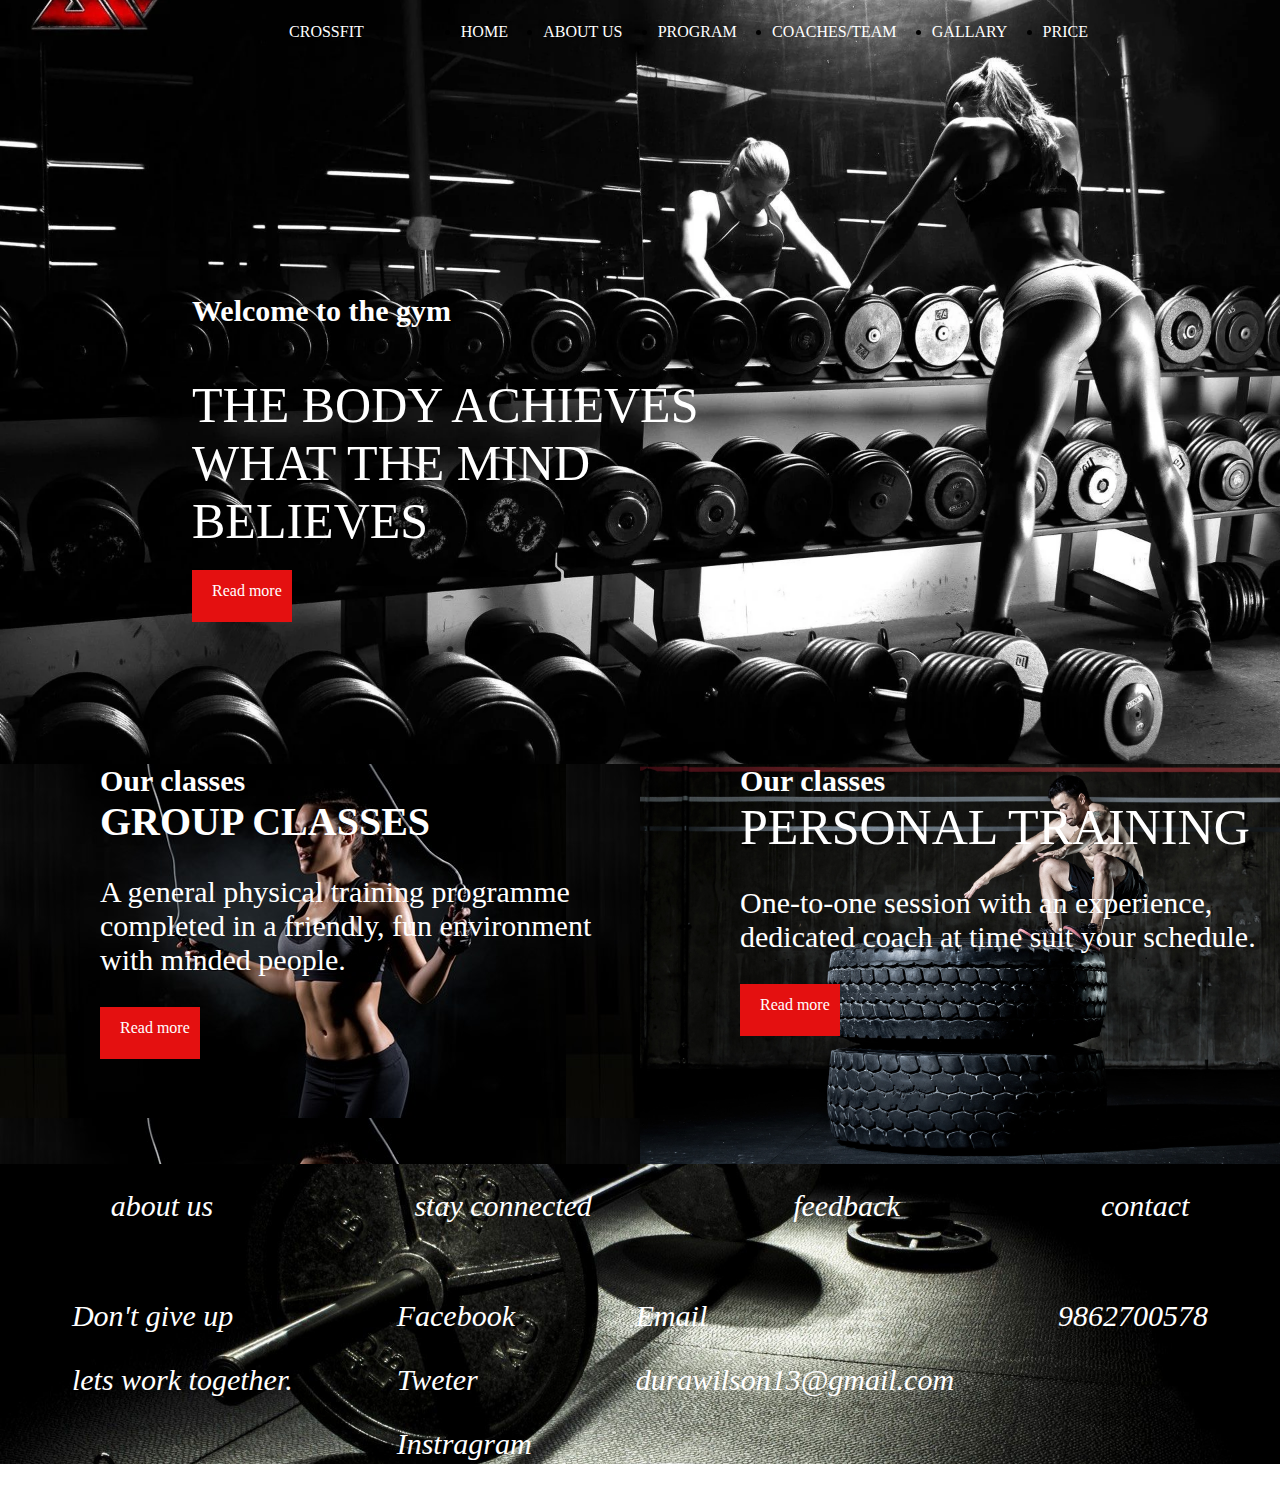
<file: index.html>
<!DOCTYPE html>
<html lang="en">
<head>
    <meta charset="UTF-8">
    <meta http-equiv="X-UA-Compatible" content="IE=edge">
    <meta name="viewport" content="width=device-width, initial-scale=1.0">
    <title>Document</title>
</head>
<link rel="stylesheet" href="style.css">
<body>
    <div class="first-img">
        

    <div class="container">
    <div class="box1">
        <div class="a">CROSSFIT</div>
        <div class="b">
            <div class="header">
                <ul>
                <li class="a1"><a href="">HOME</a> </li>
                <li class="a2"><a href="">ABOUT US</a> </li>
                <li class="a3"><a href="">PROGRAM</a> </li>
                <li class="a4"><a href="">COACHES/TEAM</a> </li>
                <li class="a5"><a href="">GALLARY</a> </li>
                <li class="a6"><a href="">PRICE</a> </li>
                </ul>
            </div>
        </div>
    </div>
</div>
    <div class="container">
    <div class="box2">
        
            <h3>Welcome to the gym</h3><br>
            <p>
            THE BODY ACHIEVES<BR>
                WHAT THE MIND<br>
                BELIEVES

        </p>
        <di class="boxx2">Read more</di>
    </div>
</div>
</div>


    <div class="box3">
        <div class="c">
            
                <h4>Our classes</h4>
                <h5>GROUP   CLASSES</h5>
                <p class="text1">
                    A general physical training programme<br>
                    completed in a friendly, fun environment<br>
                    with minded people.
            </p>
            <di class="boxx3">Read more</di>
        </div>
        <div class="d">
            <h6>Our classes</h6>
            <h7>PERSONAL TRAINING</h7>
            <p class="text2">
                One-to-one session with an experience,<br>
                dedicated coach at time suit your schedule.
               
        </p>
        <di class="boxx3">Read more</di>
        </div>
    </div>
        <div class="footer">
            <div class="f1">
                
            <div class="header1">
                <ul>
                    <li class="a7"><a href="">about us</a> </li>
                    <li class="a8"><a href="">stay connected</a> </li>
                    <li class="a9"><a href="">feedback</a> </li>
                    <li class="a10"><a href="">contact</a> </li>
                    </ul>
            </div>
                </div>

                <div class="header2">
                    <ul>
                        <li class="a11"><a href="">Don't give up<br>lets work together.</a> </li>
                        <li class="a12"><a href="">Facebook<br>Tweter<br>Instragram</a> </li>
                        <li class="a13"><a href="">Email<br>durawilson13@gmail.com</a> </li>
                        <li class="a14"><a href="">9862700578</a> </li>
                        </ul>
                </div>
            </div>
    </div>
</body>
</html>
</file>
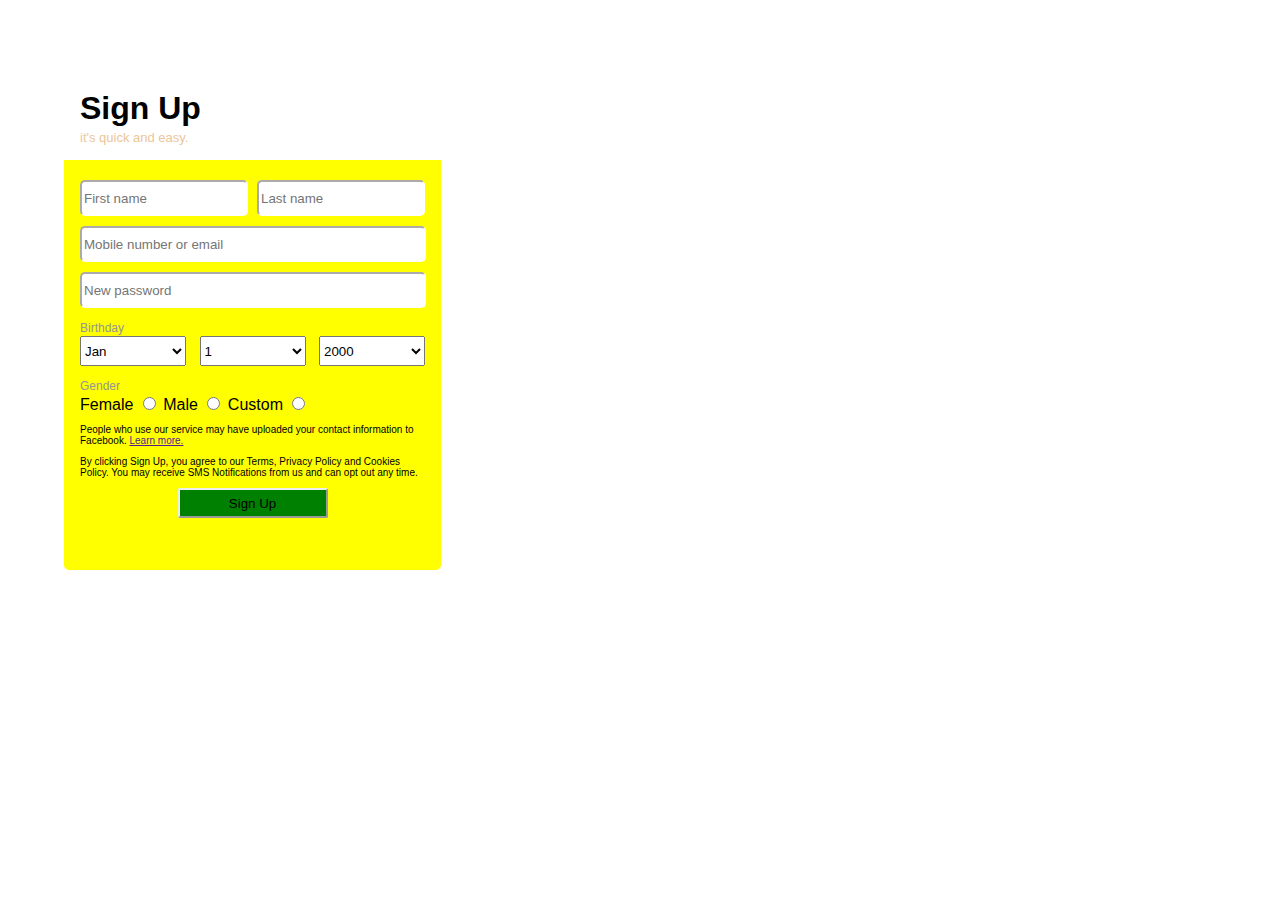
<file: home.html>
<!DOCTYPE html>
<html lang="en">
<head>
    <meta charset="UTF-8">
    <meta http-equiv="X-UA-Compatible" content="IE=edge">
    <meta name="viewport" content="width=device-width, initial-scale=1.0">
    <title>Document</title>
    <link rel="stylesheet" href="home.css">
</head>
<body>
    <div class="con10ner">
        <div class="top">
            <div class="s">Sign Up</div>
            <div class="scon">it's quick and easy.</div>
            <!-- <div class="l"></div> -->
        </div>
        
        <div class="signup">
            <form action="#">
                <div class="form-group">
                    <input type="text" placeholder="First name">
                    <input type="text" placeholder="Last name">

                </div>
                <div class="form-group2">
                    <input type="text" placeholder="Mobile number or email">
                </div>
                <div class="form-group3">
                    <input type="password" placeholder="New password">

                </div>
                <div class="form-group4">
                <label for="bd">Birthday</label>
                </div>
                <div class="form-group5">
                <select name="bd" id="bd">
                    <option value="">Jan</option>
                    <option value="">Feb</option>
                    <option value="">Mar</option>
                    <option value="">Apr</option>
                    <option value="">May</option>
                    <option value="">Jun</option>
                    <option value="">Jul</option>
                    <option value="">Aug</option>
                    <option value="">Sep</option>
                    <option value="">Oct</option>
                    <option value="">Nov</option>
                    <option value="">Dec</option>
                </select>
                <select name="bd" id="bd">
                    <option value="">1</option>
                    <option value="">2</option>
                    <option value="">3</option>
                    <option value="">4</option>
                    <option value="">5</option>
                    <option value="">6</option>
                    <option value="">7</option>
                    <option value="">8</option>
                    <option value="">9</option>
                    <option value="">10</option>
                    <option value="">11</option>
                    <option value="">12</option>
                    <option value="">13</option>
                    <option value="">14</option>
                    <option value="">15</option>
                    <option value="">16</option>
                    <option value="">17</option>
                    <option value="">18</option>
                    <option value="">19</option>
                    <option value="">20</option>
                    <option value="">21</option>
                    <option value="">22</option>
                    <option value="">23</option>
                    <option value="">24</option>
                    <option value="">25</option>
                    <option value="">26</option>
                    <option value="">27</option>
                    <option value="">28</option>
                    <option value="">29</option>
                    <option value="">30</option>
                    <option value="">31</option>
                </select>
                <select name="" id="">
                    <option value="">2000</option>
                    <option value="">2001</option>
                    <option value="">2002</option>
                    <option value="">2003</option>
                    <option value="">2004</option>
                    <option value="">2005</option>
                    <option value="">2006</option>
                    <option value="">2007</option>
                    <option value="">2008</option>
                    <option value="">2009</option>
                    <option value="">2010</option>
                    <option value="">2011</option>
                    <option value="">2012</option>
                    <option value="">2013</option>
                    <option value="">2014</option>
                    <option value="">2015</option>
                    <option value="">2016</option>
                    <option value="">2017</option>
                    <option value="">2018</option>
                    <option value="">2019</option>
                    <option value="">2020</option>
                    <option value="">2021</option>
                    <option value="">2022</option>
                    <option value="">2023</option>
                </select>
                </div>
                <div class="form-group6">
                    <label for="gender">Gender</label>
                </div>
                <div class="form-group7">
                    <label for="female">Female
                        <input type="radio" id="female" name="gender">
                    </label>
                    <label for="male">Male
                        <input type="radio" id="male" name="gender">
                    </label>
                    <label for="custom">Custom
                        <input type="radio" id="custom" name="gender">
                    </label>
                    
                </div>
                <div class="pg">
                    <p>People who use 
                        our service may have uploaded your contact information to Facebook. 
                        <a href=""> Learn more.</a>
                    </p>
                </div>
                <p>By clicking Sign Up, you agree to our Terms, Privacy Policy and Cookies Policy. You may receive SMS Notifications from us and can opt out any time.</p>
                <div class="sub">
                    <button>Sign Up</button>
                </div>
            </form>
        </div>
    </div>
</body>
</html>
</file>
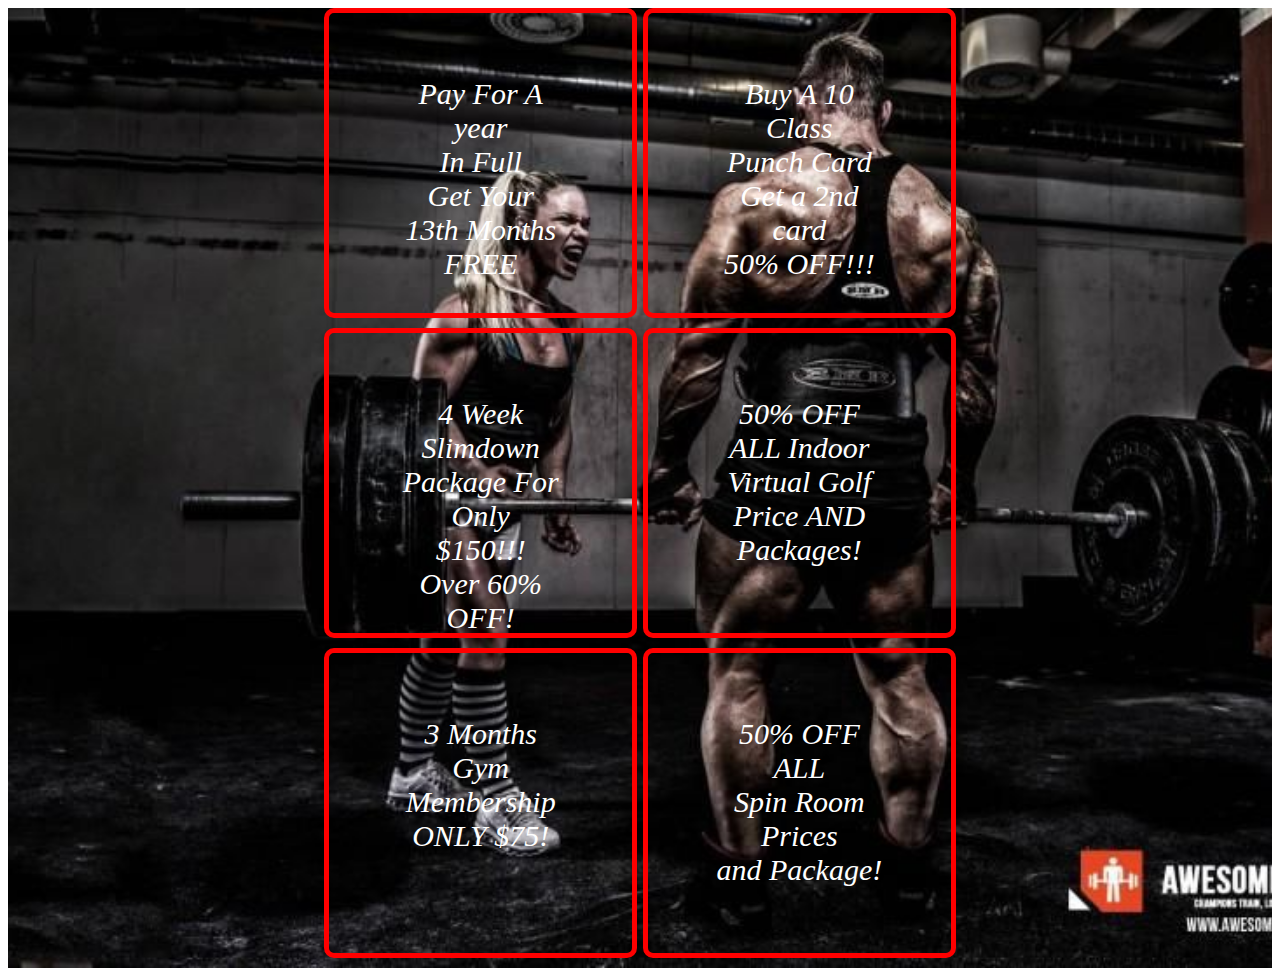
<file: price.html>
<!DOCTYPE html>
<html lang="en">
<head>
    <meta charset="UTF-8">
    <meta http-equiv="X-UA-Compatible" content="IE=edge">
    <meta name="viewport" content="width=device-width, initial-scale=1.0">
    <title>Document</title>
</head>
<link rel="stylesheet" href="price.css">
<body>
    <div class="hello">
    <div class="container">
        <div class="box1">
            <div class="a">
                <p>Pay For A year<br>
                In Full<br>
            Get Your<br>
        13th Months<br>
    FREE</p>

            </div>
            <div class="b">
                <p>Buy A 10 Class<br>
                Punch Card<br>
            Get a 2nd card<br>
        50% OFF!!!</p>

            </div>
        </div>
        <div class="box2">
        <div class="c">
            <p>4 Week <br>
            Slimdown<br>
        Package For Only<br>
    $150!!!<br>
Over 60% OFF!</p>

        </div>
        <div class="d">
            <p>
                50% OFF <br>
                ALL Indoor<br>
                Virtual Golf <br>
                Price AND <br>
                Packages! 
            </p>

        </div>
        </div>
        <div class="box3">
            <div class="e">
                <p>
                    3 Months Gym <br>
                    Membership<br>

                    ONLY $75!<BR>
                </p>

            </div>
            <div class="f">
                <p>
                    50% OFF ALL <br>
                    Spin Room Prices<br>
                     and Package!
                </p>
            </div>
        </div>


    </div>
    </div>
</body>
</html>
</file>
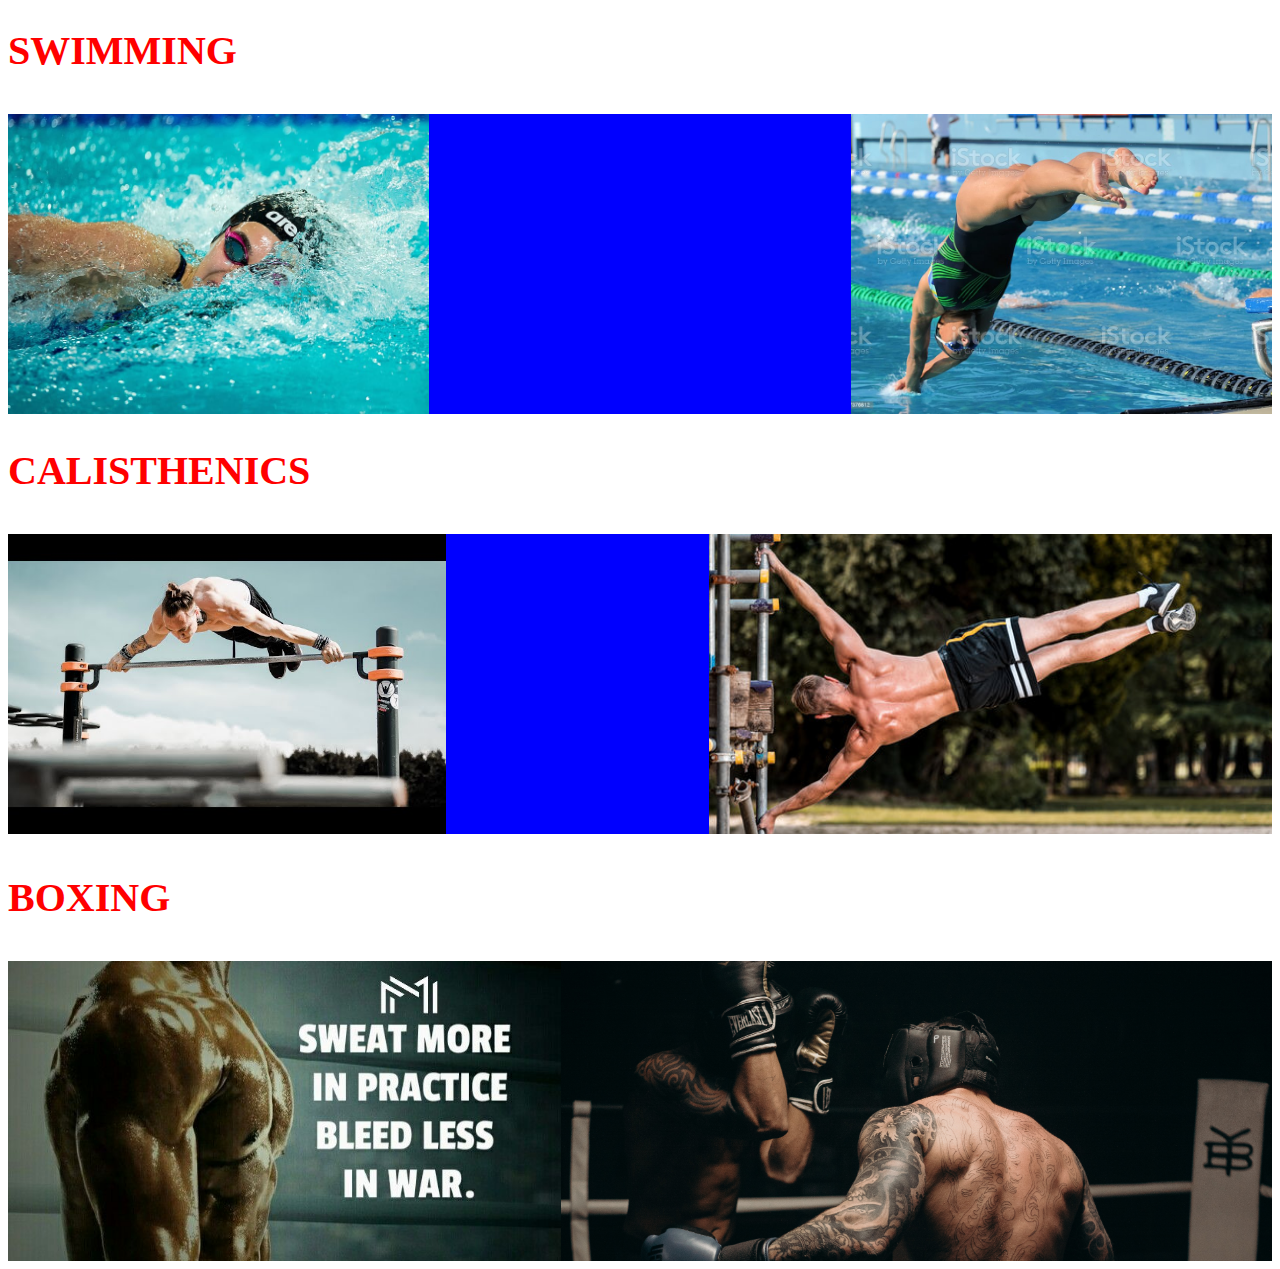
<file: program.html>
<!DOCTYPE html>
<html lang="en">
<head>
    <meta charset="UTF-8">
    <meta http-equiv="X-UA-Compatible" content="IE=edge">
    <meta name="viewport" content="width=device-width, initial-scale=1.0">
    <title>Document</title>
</head>
<link rel="stylesheet" href="program.css"
<body>
<h1>SWIMMING</h1>
    <div class="box1">
        <div class="a"></div>
        <div class="a1"></div>
        <div class="b"></div>
         




    </div>

<h2>CALISTHENICS</h2>
    <div class="box2">
     
        <div class="c"></div>
        <div class="b1"></div>
        <div class="d"></div>




    
    </div>
    <h3>BOXING</h3>

    <div class="box3">

        <div class="e"></div>
        <div class="f"></div>





    </div>
</body>
</html>
</file>
<file: style.css>
body{
    margin:0;
    padding:0;
    /* background:red; */
}
.first-img{
    background-image: url(img/finest.webp);
    background-repeat: no-repeat;
    background-position: center;
    background-size: cover;
}
.container{
    width:70%;
    margin:auto;
}
.box1{
   
    height: 64px;
    width: 100%;
    display: flex;
}
.a{

    height: 64px;
    width: 30%;
    text-align: center;
    line-height: 64px;
    color: white;

}
.header :hover{
    

}
.header ul {
n
    list-style: none;
    margin: 0px;
    display: flex;
    padding: 0px;
    justify-content: space-between;
    line-height:64px;
   text-align: center;

    
    
}
.header ul li{
    /* line-height: 64px; */


}
.header ul li a{
    text-decoration: none;
    color: white;

}
.b{
   
    height: 64px;
    width: 70%;
    
}
.box2{
   
    height: 500px;
    color: white;
    padding-top: 200px;
    

}
.boxx2{
    background-color: rgb(228, 16, 16);
    width: 80px;
    height: 40px;
    display: flex;
    margin-top: 20px;
    padding-top: 12px;
    padding-left: 20px;
}

.boxx3{
    background-color: rgb(228, 16, 16);
    width: 80px;
    height: 40px;
    display: flex;
    margin-top: 20px;
    padding-top: 12px;
    padding-left: 20px;
    margin-left: 100px;
    color: white;
}


.box2 h3{
    font-size: 30px;
    color: white;
}

.c h4{
    
    font-size: 30px;
    padding-left: 100px;
    color: white;
    
margin: 0;
   
   
    
}
.c h5{
   
    font-size: 40px;
    padding-left: 100px;
   margin: 0;
   color: white;
   
}
.text1{
    font-size: 30px;
    padding-left: 100px;
    color: white;
    
}
.box2 p{
    margin: 0;
    font-size: 50px;
    color: white;
    
}
.d h6{
    font-size: 30px;
    padding-left: 100px;
    margin: 0;
    color: white;
}
.d h7{
    font-size: 50px;
    padding-left: 100px;
    margin: 0;
    color: white;
}
.text2{
    font-size: 30px;
    padding-left: 100px;
    color: white;
}
.box3{
    
    height: 400px;
    width: 100%;
    display: flex;
   
}
.c{
   background-image: url(img/fitness.jpg);
    width: 50%;
    height: 400px;

}
.d{
  background-image: url(img/men.jpg);
    width: 50%;
    height: 400px;
    background-repeat: no-repeat;
    background-position: center;
    background-size: cover;
}
.footer{
    width: 100%;
    height: 300px;
    background-color: red;
    background-image: url(img/footer.jpg);
    background-repeat: no-repeat;
    background-position: center;
    background-size: cover;
    

}
.header1 ul {
    color: white;
    height: 80px;
    
    width: 100%;
    font-size: 30px;
    font-style: italic;
    list-style: none;
    margin: 0px;
    display: flex;
    padding: 10px;
    justify-content: space-around;
    line-height:64px;
    text-decoration: none;
}

.header1 ul li a{
    text-decoration: none;
    color: white;
}
.header2 ul {
    color: white;
    font-size: 30px;
    font-style: italic;
    list-style: none;
    margin: 0px;
    display: flex;
    padding: 20px;
    justify-content: space-around;
    line-height:64px;
    text-decoration: none;
    
}
.header2 ul li a{
    text-decoration: none;
    color: white;
}
</file>
<file: home.css>
body{
    margin:0;
    padding:0;
}
.con10ner{
    width:90%;
    margin:auto;
}
.top{
    margin-top: 80px;
    position:relative;
    /* background:red; */
    width:345px;
    height:60px;
    padding:10px 16px;
    font-family:sans-serif;
    border-top-left-radius: 5px;
    border-top-right-radius: 5px;
}
.top .s{
    height:40px;
    font-size:32px;
    /* background:blue; */
    font-weight: bold;
    
}
.top .scon{
    height:20px;
    font-size:13px;
    color:rgb(235, 198, 153)
}
/* .l{
    border: bottom 10em;;
    padding-bottom: 0px;
} */
.signup{
    width:345px;
    height: 390px;
    padding:10px 16px;
    font-family:sans-serif;
    border-bottom-left-radius: 5px;
    border-bottom-right-radius: 5px;
    background:yellow;
}
.form-group{
    margin-top:10px;
    width:345px;
    display:flex;
    justify-content: space-between;
    /* margin: 10px; */
}
.form-group input{
    height: 30px;
    width: 160px;
    border-radius: 5px;
    border-color: white;
    /* border-style: none; */
}
.form-group2{
    margin-top:10px;
    width:345px;
}
.form-group2 input{
    height: 30px;
    border-radius: 5px;
    border-color: white;
    width:338px;
}
.form-group3{
    margin-top:10px;
    width:345px;

}
.form-group3 input{
    height: 30px;
    border-radius: 5px;
    border-color: white;
    width:338px;
}
.form-group4{
    margin-top:10px;
    width:345px;

}
.form-group4 label{
    font-size:12px;
    color:rgb(147, 149, 150)   
}
.form-group5{
    width:100%;
    display:flex;
    justify-content: space-between;
}
.form-group5 select{
    width:106px;
    height:30px;
}
.form-group6{
    margin-top:10px;
    width:345px;

}
.form-group6 label{
    font-size:12px;
    color:rgb(147, 149, 150)   
}
.form-group7{
    width:100%;
    display:felx;
    justify-content: space-between;
}
.form-group7 label{
    width:100px;
    height:30px;
    border: 1px;
}
.pg{
    width:100%;
}
.pg p{
    font-size:10px;
}
p{
    font-size: 10px;
}
.sub{
    width:100%;
    text-align:center;
}
button{
    align-items: center;
    height:30px;
    width:150px;
    background:green;
    border-radius: 2px;
    border-color:currentColor;
    /* opacity: -5px; */
}
button:hover{
    opacity: 1px;
}
</file>
<file: price.css>
.container{
    width:50%;
    margin:auto;
    /* background-color: black; */

    
    
}
.box1{
    
    height: 320px;
    display: flex;
    justify-content: space-between;


}
.a{
    width:48%;
    height:300px;
    border: 5px solid red;
    border-radius:10px;
    text-align: center;
    color: white;
    font-size: 30px;
    font-style: italic;
     display: flex;
    justify-content: center;
   
   /* padding-top: 30px; */
 


    /* background: yellow; */
}
.f p{
    margin: 64px;
}
.b{
    width:48%;
    height:300px;
    border: 5px solid red;
    border-radius:10px;
    text-align: center;
    color: white;
    font-size: 30px;
    font-style: italic;

}
.a p{
    margin: 64px;
}
.box2{
    
    height: 320px;
    display: flex;
    justify-content: space-between;
}
.c{
    width:48%;
    height:300px;
    border: 5px solid red;
    border-radius:10px;
    text-align: center;
    color: white;
    font-size: 30px;
    font-style: italic;

    /* background: yellow; */
}
.b p{
    margin: 64px;
}
.d{
    width:48%;
    height:300px;
    border: 5px solid red;
    border-radius:10px;
    text-align: center;
    color: white;
    font-size: 30px;
    font-style: italic;

    /* background: yellow; */
}
.c p{
    margin: 64px;
}
.box3{
    
    height: 320px;
    display: flex;
    justify-content: space-between;
}
.e{
    width:48%;
    height:300px;
    border: 5px solid red;
    border-radius:10px;
    text-align: center;
    color: white;
    font-size: 30px;
    font-style: italic;

    /* background: yellow; */
}
.d p{
    margin: 64px;
}
.f{
    width:48%;
    height:300px;
    border: 5px solid red;
    border-radius:10px;
    text-align: center;
    color: white;
    font-size: 30px;
    font-style: italic;

    /* background: yellow; */
}
.e p{
    margin: 64px;
}
.hello{
    background-image: url(img/price1.jpg);
    background-position: center;
    background-repeat: no-repeat;
    background-size: cover;
}
</file>
<file: program.css>
.div1{
    color: red;
    font-size: 60px;
}

.box1{
    background-color: aqua;
    width: 100%;
    color: blueviolet;
    height: 300px;
    display: flex;
    margin-top: 40px;

}

.a{
    background-image: url(img/swimming.jpg);
    height: 300px;
    width: 33.33%;
    background-color: red;
    background-repeat: no-repeat;
    background-position: center;
    background-size: cover;
   
}
.a1{
    background-color:blue;
    width: 33.33%;
    height: 300px;
}
.b{
    background-color: green;
    
    height: 300px;
    width: 33.33%;
   
    background-image: url(img/swimming1.jpg);
    background-position: center;
    background-repeat: no-repeat;
    background-size: cover;
}
.box2{
    background-color: black;
    width: 100%;
    color:aquamarine;
    height: 300px;
    display: flex;
   margin-top: 40px;

}
.c{
    background-color: rgb(38, 0, 128);
    height: 300px;
    width: 700px;
    /* animation-name: basanta; */
    /* animation-duration: 2s;
    animation-iteration-count: infinite;    */
    background-image: url(img/cali1.jpg);
    background-position: center;
    background-repeat: no-repeat;
    background-size: cover; 
}
.b1{
    background-color:blue;
    width: 33.33%;
    height: 300px;
}

/* @keyframes basanta{
    0%{
        background-color: grey;
    }
} */
.d{
    background-color: green;
    height: 300px;
    width: 900px;
   
    background-image: url(img/cali2.jpg);
    background-position: center;
    background-repeat: no-repeat;
    background-size:cover;
}
.box3{
    background-color: pink;
    width: 100%;
    color:aquamarine;
    height: 300px;
    display: flex;
   margin-top: 40px;

}
.e{
    height: 300px;
    width: 700px;
    background-color: red;
    background-image: url(img/boxing1.jpg);
    background-position: center;
    background-repeat: no-repeat;
    background-size: cover;
    
}
.f{
    height: 300px;
    width: 900px;
    background-color: blue;
    
    background-image: url(img/boxing.jpg);
    background-position: center;
    background-repeat: no-repeat;
    background-size: cover;
}
h2{
    color: red;
    font-size: 40px;
}
h1{
    color: red;
    font-size: 40px;
}
h3{
    color: red;
    font-size: 40px;
}
</file>
